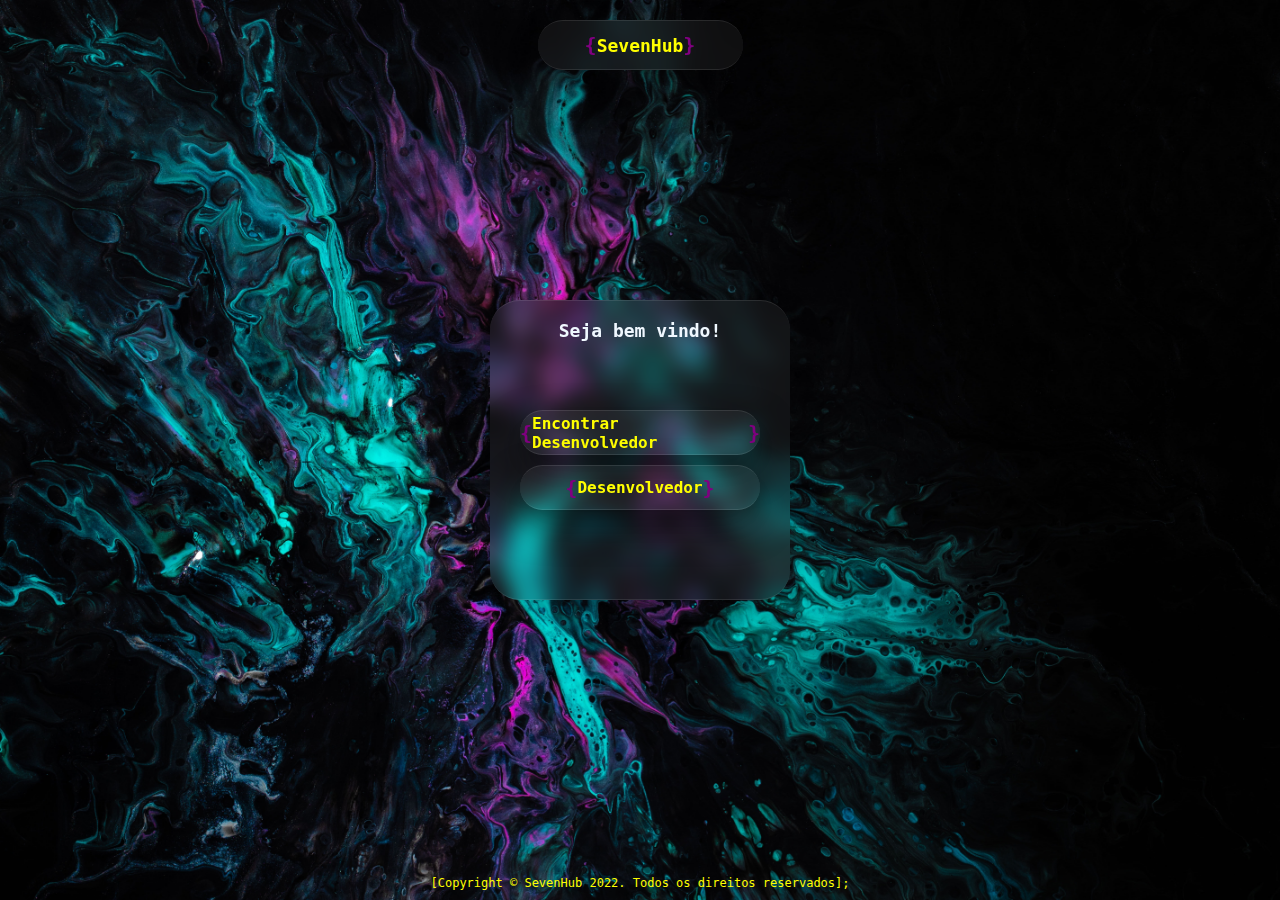
<file: WebProject/index.html>
<!DOCTYPE html>
<html lang="pt-br">
<head>
    <meta charset="UTF-8">
    <meta name="viewport" content="width=device-width, initial-scale=1.0">
    <meta http-equiv="X-UA-Compatible" content="ie=edge">
    <title>SevenHub</title>

    <link href='https://fonts.googleapis.com/css?family=Lato:300,400,700' rel='stylesheet' type='text/css'>
    <link rel="stylesheet" href="css/style.css">
</head>
<body>
    <header>
        <p id="key">{</p><p>SevenHub</p><p id="key">}</p>
    </header>
    <section class="wrapper">
        <h3>Seja bem vindo!</h3>
        <div class="container">
            <div class="btn"><p id="key">{</p><a href="loginEmp.php">Encontrar Desenvolvedor</a><p id="key">}</p></div>
            <div class="btn"><p id="key">{</p><a href="loginDev.php">Desenvolvedor</a><p id="key">}</p></div>
        </div>
    </section>
    <span>[Copyright © SevenHub 2022. Todos os direitos reservados];</span>
</body>
</html>
</file>
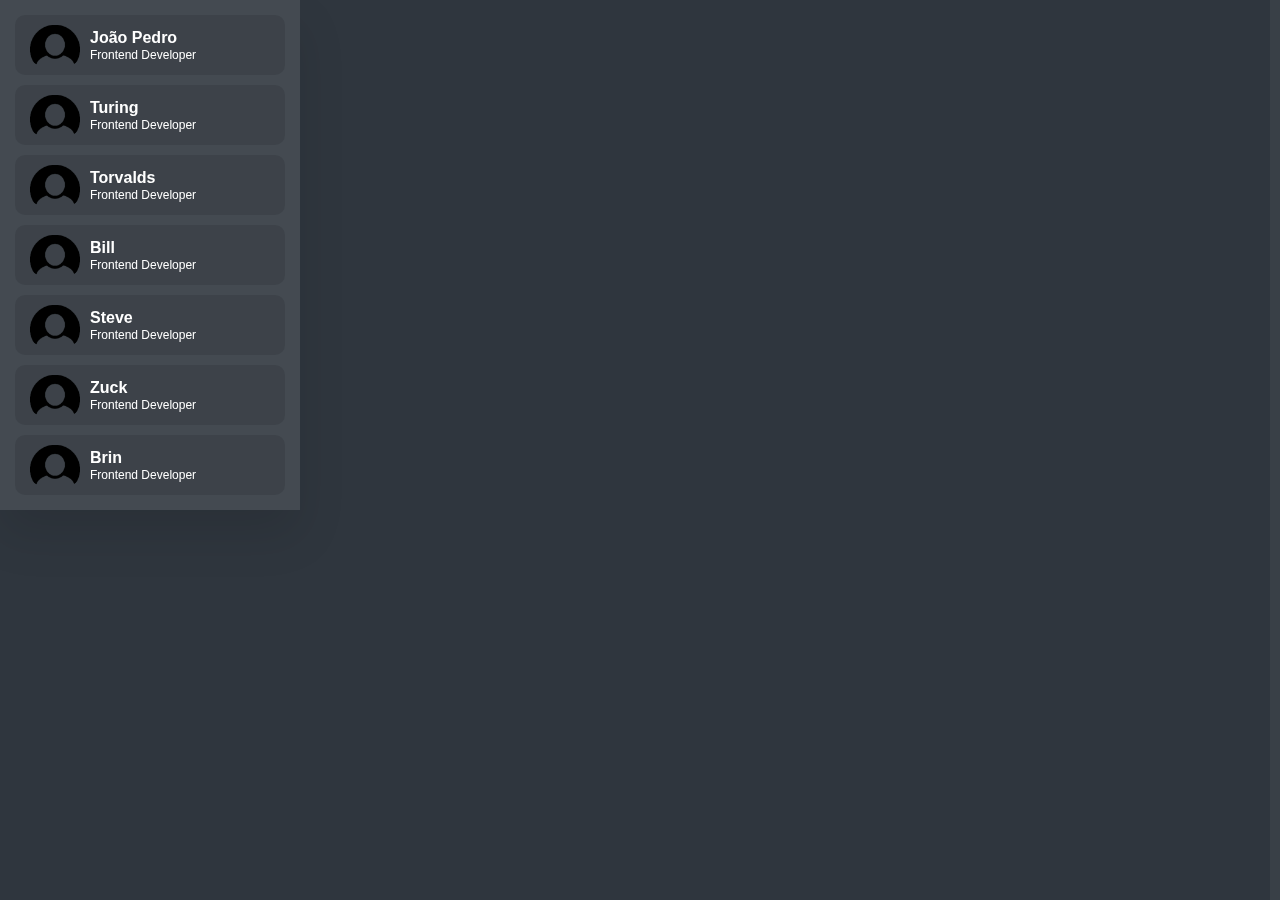
<file: WebProject/rank.html>
<html lang="en">
<head>
    <meta charset="UTF-8">
    <meta http-equiv="X-UA-Compatible" content="IE=edge">
    <meta name="viewport" content="width=device-width, initial-scale=1.0">
    <link rel="stylesheet" type="text/css" href="css/rank.css">
    <title>RANK</title>
</head>
<body>
    
    <div id="progressbar"></div>
    <div id="scrollPath"></div>
    <section>
    <div class="box">
            <div class="list">
                <div class="imgBx">
                    <img src="img/img1.png">
                </div>
                <div class="content">
                    <h2 class="rank"><small>#1</small></h2>
                    <h4>João Pedro</h4>
                    <p>Frontend Developer</p>
                </div>
            </div>
            <div class="list">
                <div class="imgBx">
                    <img src="img/img1.png">
                </div>
                <div class="content">
                    <h2 class="rank"><small>#2</small></h2>
                    <h4>Turing</h4>
                    <p>Frontend Developer</p>
                </div>
            </div>
            <div class="list">
                <div class="imgBx">
                    <img src="img/img1.png">
                </div>
                <div class="content">
                    <h2 class="rank"><small>#3</small></h2>
                    <h4>Torvalds</h4>
                    <p>Frontend Developer</p>
                </div>
            </div>
            <div class="list">
                <div class="imgBx">
                    <img src="img/img1.png">
                </div>
                <div class="content">
                    <h2 class="rank"><small>#4</small></h2>
                    <h4>Bill</h4>
                    <p>Frontend Developer</p>
                </div>
            </div>
            <div class="list">
                <div class="imgBx">
                    <img src="img/img1.png">
                </div>
                <div class="content">
                    <h2 class="rank"><small>#5</small></h2>
                    <h4>Steve</h4>
                    <p>Frontend Developer</p>
                </div>
            </div>
            <div class="list">
                <div class="imgBx">
                    <img src="img/img1.png">
                </div>
                <div class="content">
                    <h2 class="rank"><small>#6</small></h2>
                    <h4>Zuck</h4>
                    <p>Frontend Developer</p>
                </div>
            </div>
            <div class="list">
                <div class="imgBx">
                    <img src="img/img1.png">
                </div>
                <div class="content">
                    <h2 class="rank"><small>#7</small></h2>
                    <h4>Brin</h4>
                    <p>Frontend Developer</p>
                </div>
</section>
<script type="text/javascript">
    let progress = document.getElementById('progressbar'
      );
    let totalHeight = document.body.scrollHeight - window.innerHeight;
    window.onscroll = function(){
        let progressHeight = (window.pageYOffset / totalHeight) * 100;
        progress.style.height = progressHeight + "%";
    }
</script>
</body>
</html>
</file>
<file: WebProject/css/style.css>
*{
    margin: 0;
    padding: 0;
    box-sizing: border-box;
    font-family: monospace;
}
body{
    min-height: 100vh;
    overflow: hidden;
    display: flex;
    justify-content: center;
    align-items: center;
    background-image: url(../img/imgbody.jpg);
    background-size: cover;
}
header{
    position: absolute;
    display: flex;
    justify-content: center;
    align-items: center;
    top: 20px;
    width: 205px;
    height: 50px;
    background: rgba(255, 255, 255, 0.05);
    box-shadow: 0 15px 35px rgba(0, 0, 0, 0.2);
    border-top: 1px solid rgba(255,255,255,0.1);
    border-bottom: 1px solid rgba(255,255,255,0.1);
    border-radius: 30px;
    color: yellow;
    font-size: 18px;
    font-weight: bold;
    backdrop-filter: blur(15px);
}
header:hover{
    font-size: 22px;
    transition: 0.5s;
}
#key{
    color: purple;
    font-weight: bold;
    font-size: 20px;
    transition: 0.5s;
}
.wrapper{
    position: relative;
    display: flex;
    justify-content: center;
    align-items: center;
    flex-direction: column;
    width: 300px;
    height: 300px;
    background: rgba(255, 255, 255, 0.05);
    box-shadow: 0 15px 35px rgba(0, 0, 0, 0.2);
    border-top: 1px solid rgba(255,255,255,0.1);
    border-bottom: 1px solid rgba(255,255,255,0.1);
    border-radius: 30px;
    backdrop-filter: blur(10px);
}
.container{
    position: relative;
    display: flex;
    align-items: center;
    justify-content: center;
    flex-direction: column;
    width: 80%;
    height: 80%;
}
h3{
    color: aliceblue;
    font-size: 18px;
    font-weight: bold;
}
.btn{
    position: relative;
    display: flex;
    align-items: center;
    justify-content: center;
    flex-direction: row;
    background: rgba(255, 255, 255, 0.05);
    box-shadow: 0 15px 35px rgba(0, 0, 0, 0.5);
    border-top: 1px solid rgba(255,255,255,0.1);
    border-bottom: 1px solid rgba(255,255,255,0.1);
    border-radius: 30px;
    width: 100%;
    height: 45px;
    margin: 5px;
    transition: 0.5s;
    
}
.btn:hover{
    width: 250px;
}
.btn a{
    color: yellow;
    text-decoration: none;
    font-size: 16px;
    font-weight: bold;
    transition: 0.5s;
}
.btn a:hover{
    letter-spacing: 1px;
}
span{
    position: absolute;
    font-size: 12px;
    bottom: 10px;
    color: yellow;
}
</file>
<file: WebProject/css/rank.css>
@import url('https://fonts.googleapis.com/css2? family= Noto+Serif+Gujarati:wght@100 &family= Open+Sans:ital,wght@1.300 &família= Poppins:wght@200 & display=swap');

*{
    margin: 0;
    padding: 0;
    box-sizing: border-box;
    font-family: 'Poppins', sans-serif;
}
body{
    min-height: 100vh;
    background: #2f363e;
}/*
section{
    position: relative;
    min-width: 35em;
    height: 100%;
    overflow: hidden;
    display: flex;
    justify-content: center;
    align-items: center;
    background: #2f363e;
    
}
section::before{
    content: '';
    position: absolute;
    width: 300px;
    height: 300px;
    background: linear-gradient(#ffc107, #e91e63);
    border-radius: 50%;
    transform: translate(-120px, -160px);
}
section::after{
    content: '';
    position: absolute;
    width: 300px;
    height: 300px;
    background: linear-gradient(#2196f3, #31ff38);
    border-radius: 50%;
    transform: translate(130px, 180px);
}*/

::-webkit-scrollbar{
    width: 0;
}
#scrollPath{
    position: fixed;
    top: 0;
    right: 0;
    width: 10px;
    height: 100%;
    background: rgba(255,255,255,0.05);
}
#progressbar{
    position: fixed;
    top: 0;
    right: 0;
    width: 10px;
    background: linear-gradient(to top, #008aff,#00ffe7);
    animation: animate 5s linear infinite;
}
@keyframes animate{
    0%,100%{
        filter: hue-rotate(0deg);
    }
    50%{
        filter: hue-rotate(360deg);
    }
}
#progressbar:before{
    content:'';
    position: absolute;
    top: 0;
    left: 0;
    width: 100%;
    height: 100%;
    background: linear-gradient(to top, #008aff,#00ffe7);
    filter: blur(10px);
}
#progressbar:after{
    content:'';
    position: absolute;
    top: 0;
    left: 0;
    width: 100%;
    height: 100%;
    background: linear-gradient(to top, #008aff,#00ffe7);
    filter: blur(30px);
}
.box{
    position: relative;
    width: 300px;
    min-height: 20em;
    background: rgba(255, 255, 255, 0.1);
    box-shadow: 0 25px 45px rgba(0, 0, 0, 0.1);
    border: 1px  rgba(255, 255, 255, 0.5);
    border-right: 1px rgba(255, 255, 255, 0.2);
    border-bottom: 1px rgba(255, 255, 255, 0.2);
    padding: 5px;
    backdrop-filter: blur(25px);
}
.box .list{
    position: relative;
    display: flex;
    padding: 10px 10px 10px 15px;
    background: rgba(0, 0, 0, 0.1);
    border-radius: 10px;
    margin: 10px;
    cursor: pointer;
    transition: 0.5s;
    overflow: hidden;
}
.box .list:hover{
    background: #fff;
    box-shadow: -15px 30px 50px rgba(0, 0, 0, 0.5);
    transform: scale(1.15) translateX(5px) translateY(-10px);
}
.box .list .imgBx{
    position: relative;
    width: 50px;
    height: 40px;
    border-radius: 10px;
    overflow: hidden;
    margin-right: 10px;
}
.box .list .imgBx img{
    position: absolute;
    top: 0;
    left: 0;
    width: 100%;
    height: 100%;
    object-fit: cover;
}
.box .list .content{
    display: flex;
    flex-direction: column;
    justify-content: center;
    color: #fff;
}
.box .list .content .rank{
    position: absolute;
    right: -30px;
    color: #03a9f4;
    font-size: 2em;
    transition: 0.5s;
}
.box .list .content .rank small{
    font-weight: 500;
    opacity: 1;
}
.box .list:hover .content .rank{
    right: 30px;
}
.box .list .content h4{
    line-height: 1.2em;
    font-weight: 600;
    transition: 0.5s;
}
.box .list .content p{
    font-size: 00.75em;
    transition: 0.5s;
}
.box .list:hover .content h4,
.box .list:hover .content p{
    color: #333;
}
</file>
